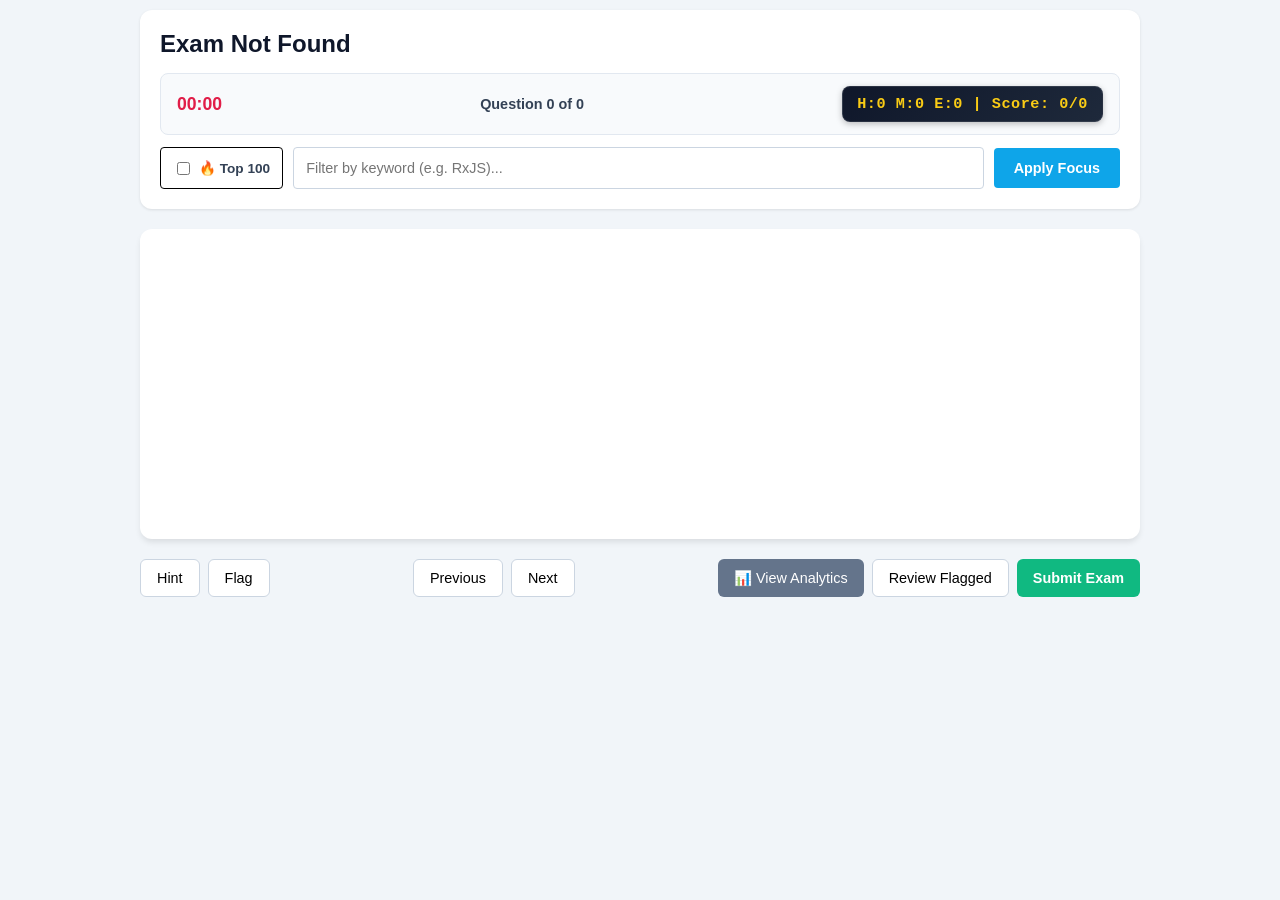
<file: exam.html>
<!DOCTYPE html>
<html lang="en">
<head>
    <meta charset="UTF-8">
    <title>McQ Preparation System</title>
    <meta name="viewport" content="width=device-width, initial-scale=1">
    <style>
        :root {
            --primary: #0ea5e9;
            --primary-dark: #0284c7;
            --danger: #e11d48;
            --dark-bg: #1e293b;
            --border: #cbd5e1;
            --text-main: #334155;
            --disabled: #94a3b8;
        }

        body {
            font-family: 'Inter', -apple-system, sans-serif;
            background-color: #f1f5f9;
            color: var(--text-main);
            margin: 0;
            padding: 10px;
        }

        .exam-wrapper {
            max-width: 1000px;
            margin: 0 auto;
        }

        header.exam-header {
            background: white;
            padding: 20px;
            border-radius: 12px;
            box-shadow: 0 1px 3px rgba(0,0,0,0.1);
            margin-bottom: 20px;
        }

        #examTitle {
            font-size: 1.5rem;
            margin: 0 0 15px 0;
            color: #0f172a;
        }

        /* --- LINE 1: Meta Info --- */
        .exam-meta-row {
            display: flex;
            justify-content: space-between;
            align-items: center;
            background: #f8fafc;
            padding: 12px 16px;
            border-radius: 8px;
            border: 1px solid #e2e8f0;
            margin-bottom: 12px;
            gap: 10px;
            flex-wrap: wrap;
        }

        .timer { font-weight: 700; color: var(--danger); font-size: 1.1rem; }
        .progress { font-weight: 600; font-size: 0.9rem; }
        .running-score {
           font-family: 'Courier New', monospace;
           background: linear-gradient(135deg, #0f172a, #1e293b); /* deep navy */
           color: #facc15; /* bright amber/yellow */
    padding: 8px 14px;
    border-radius: 8px;
    font-size: 0.95rem;
    font-weight: 800;
    letter-spacing: 0.5px;

    border: 1px solid rgba(255,255,255,0.1);
          box-shadow: 0 2px 6px rgba(0,0,0,0.25);

          display: inline-flex;
          align-items: center;
        }

        /* --- LINE 2: Search & Filter --- */
        .search-row {
            display: flex;
            align-items: center;
            gap: 10px;
        }

        .hot-selection-box {
            display: inline-flex;
            align-items: center;
            padding: 0 12px;
            border: 1px solid #000;
            border-radius: 4px;
            height: 40px;
            background: white;
            white-space: nowrap;
        }

        .hot-selection-box label {
            cursor: pointer;
            font-weight: 700;
            font-size: 0.85rem;
            display: flex;
            align-items: center;
            gap: 6px;
        }

        #keywordSearch {
            flex-grow: 1;
            height: 40px;
            padding: 0 12px;
            border: 1px solid var(--border);
            border-radius: 4px;
            font-size: 0.9rem;
            outline-color: var(--primary);
            transition: all 0.2s;
        }

        /* Logic for Disabled States */
        #keywordSearch:disabled {
            background-color: #f1f5f9;
            cursor: not-allowed;
            opacity: 0.6;
        }

        .btn-focus {
            height: 40px;
            background: var(--primary);
            color: white;
            border: none;
            padding: 0 20px;
            border-radius: 4px;
            cursor: pointer;
            font-weight: bold;
            transition: background 0.2s;
        }

        .btn-focus:hover { background: var(--primary-dark); }
        
        .btn-focus:disabled {
            background: var(--disabled);
            cursor: not-allowed;
            opacity: 0.7;
        }

        /* --- MAIN CONTAINER --- */
        .question-card {
            background: white;
            padding: 30px;
            border-radius: 12px;
            box-shadow: 0 4px 6px -1px rgba(0,0,0,0.1);
            min-height: 250px;
            margin-bottom: 20px;
        }

        .question-text { font-size: 1.2rem; font-weight: 600; margin-bottom: 20px; line-height: 1.4; }
        .options { display: grid; gap: 10px; }
        .hint { margin-top: 15px; font-style: italic; color: #64748b; font-size: 0.9rem; }

        /* --- FOOTER ACTIONS --- */
        .exam-actions {
            display: flex;
            justify-content: space-between;
            align-items: center;
            gap: 15px;
            flex-wrap: wrap;
        }

        .action-group { display: flex; gap: 8px; }

        button {
            padding: 10px 16px;
            border-radius: 6px;
            border: 1px solid var(--border);
            background: white;
            cursor: pointer;
            font-weight: 500;
            font-size: 0.9rem;
            transition: all 0.2s;
        }

        button:hover { background: #f8fafc; border-color: #94a3b8; }

        .submit-btn {
            background: #10b981;
            color: white;
            border: none;
            font-weight: bold;
        }
        .submit-btn:hover { background: #059669; }

        .btn-analytics { background: #64748b; color: white; border: none; }
        .btn-analytics:hover { background: #475569; }

        /* Duplicate Report Modal Styles */
        .modal-overlay {
           position: fixed; top: 0; left: 0; width: 100%; height: 100%;
           background: rgba(0,0,0,0.6); display: flex; justify-content: center; align-items: center; z-index: 1000;
        }
        .modal-content {
           background: white; padding: 25px; border-radius: 12px; max-width: 800px; width: 90%;
           max-height: 80vh; overflow-y: auto; box-shadow: 0 10px 25px rgba(0,0,0,0.2);
        }
        .dup-table {
           width: 100%; border-collapse: collapse; margin-top: 15px; font-size: 0.85rem;
        }
        .dup-table th, .dup-table td {
           padding: 10px; border: 1px solid #e2e8f0; text-align: left;
         }
        .dup-table th { background: #f8fafc; color: #1e293b; }
        .close-btn {
           background: var(--primary); color: white; border: none; padding: 8px 16px;
           border-radius: 6px; cursor: pointer; float: right; margin-bottom: 10px;
        }
        
        /* --- RESPONSIVE MOBILE FIXES --- */
        @media (max-width: 768px) {
            .search-row { flex-direction: column; align-items: stretch; }
            .hot-selection-box { justify-content: center; }
            .exam-actions { flex-direction: column; }
            .action-group { width: 100%; justify-content: center; }
            .right-actions { flex-direction: column; width: 100%; }
            .right-actions button { width: 100%; }
        }
    </style>
</head>
<body>

<div class="exam-wrapper">
    <header class="exam-header">
        <h1 id="examTitle">Loading Examination...</h1>

        <div class="exam-meta-row">
            <div id="timer" class="timer">00:00</div>
            <div id="progress" class="progress">Question 0 of 0</div>
            <div id="runningScore" class="running-score">
                H:0 M:0 E:0 | Score: 0/0
            </div>
        </div>

        <div class="search-row">
            <div class="hot-selection-box">
                <label for="hotToggle">
                    <input type="checkbox" id="hotToggle" onchange="handleToggle()">
                    🔥 Top 100
                </label>
            </div>
            
            <input type="text" id="keywordSearch" 
                   placeholder="Filter by keyword (e.g. RxJS)..." 
                   onkeyup="if(event.key==='Enter' && !this.disabled) startExam()">
            
            <button id="applyFocusBtn" class="btn-focus" onclick="startExam()">Apply Focus</button>
        </div>
    </header>

    <main class="exam-container">
        <div class="question-card">
            <div id="question" class="question-text"></div>
            <div id="options" class="options"></div>
            <div id="hint" class="hint"></div>
        </div>

        <div class="exam-actions">
            <div class="action-group left-actions">
                <button onclick="showHint()">Hint</button>
                <button onclick="flagCurrent()">Flag</button>
            </div>

            <div class="action-group nav-actions">
                <button onclick="prevQuestion()">Previous</button>
                <button onclick="nextQuestion()">Next</button>
            </div>

            <div class="action-group right-actions">
                <button class="btn-analytics" onclick="window.location.href='analytics.html'">📊 View Analytics</button>
                <button onclick="reviewExam()">Review Flagged</button>
                <button onclick="submitExam()" class="submit-btn">Submit Exam</button>
            </div>
        </div>
        <div id="results" class="results"></div>
    </main>
</div>

<script src="js/examEngine.js"></script>
<script>
    // --- UI LOGIC FOR DISABLING SEARCH ---
    function handleToggle() {
        const isHotMode = document.getElementById('hotToggle').checked;
        const searchInput = document.getElementById('keywordSearch');
        const focusBtn = document.getElementById('applyFocusBtn');

        // Disable/Enable based on checkbox
        searchInput.disabled = isHotMode;
        focusBtn.disabled = isHotMode;

        // Optionally clear search if entering Hot Mode to prevent logic conflicts
        if (isHotMode) {
            searchInput.value = "";
        }

        // Trigger the exam engine update
        startExam();
    }

    const urlParams = new URLSearchParams(window.location.search);
    const examType = urlParams.get('type');
    const focusKeyword = urlParams.get('focus');

    window.currentExamType = examType;
    
    const examMap = {
        'snowflake': { title: 'Snowflake Certification', file: 'js/questionBank_snowflake.js' },
        'databricks': { title: 'Databricks Certification', file: 'js/questionBank_databricks.js' },
        'python_pySpark': { title: 'Python/PySpark Exam', file: 'js/questionBank_python_pySpark.js' },
        'java': { title: 'Java Enterprise Exam', file: 'js/questionBank_Java.js' },
        'sql': { title: 'SQL Certification', file: 'js/questionBank_SQL.js' },
        'mongodb': { title: 'MongoDB Certification', file: 'js/questionBank_mongoDB.js' },
        'nodejs': { title: 'Nodejs Certification', file: 'js/questionBank_nodeJS.js' },
        'react': { title: 'React Certification', file: 'js/questionBank_react.js' },
        'azure': { title: 'Azure Pro/Arch Exam', file: 'js/questionBank_Azure.js' },
        'aws': { title: 'AWS Pro/Arch Exam', file: 'js/questionBank_AWS.js' },
        'kafka': { title: 'kafka Exam', file: 'js/questionBank_kafka.js' },
        'JavaScript': { title: 'Javascript Exam', file: 'js/questionBank_JavaScript.js' },
        'TypeScript_NestJS': { title: 'TypeScript, NestJS, Angular Exam', file: 'js/questionBank_typescript_nestjs.js' },
        'dotnet': { title: 'dotnet & C# & asp.net Exam', file: 'js/questionBank_dotnet.js' },
        'ai_arch': { title: 'AI Architecture Exam', file: 'js/questionBank_AI_Arch.js' },
        'data_architect': { title: 'Data Architect - Data Warehouse Exam', file: 'js/questionBank_Data_Arch.js' },
        'enterprise_architect': { title: 'Enterprise Architect Exam', file: 'js/questionBank_EA.js' },
        'devOps': { title: 'DevOps and Observability Exam', file: 'js/questionBank_devOps.js' },
        'hl7': { title: 'HL7 Exam', file: 'js/questionBank_HL7.js' },
        'ai': { title: 'AI Engineering Exam', file: 'js/questionBank_AI.js' },
        'web3_blockchain': { title: 'Web3 Blockchain Exam', file: 'js/questionBank_web3Blockchain.js' },
    };

    const config = examMap[examType];
    if (config) {
        document.getElementById('examTitle').innerText = config.title;
        if (focusKeyword) { 
            document.getElementById('keywordSearch').value = focusKeyword; 
        }

        const script = document.createElement('script');
        script.src = config.file + '?v=' + new Date().getTime(); 
        script.onload = () => { 
            // Initialize the UI state on load
            handleToggle(); 
        };
        document.head.appendChild(script);
    } else {
        document.getElementById('examTitle').innerText = "Exam Not Found";
    }    
</script>
</body>
</html>
</file>
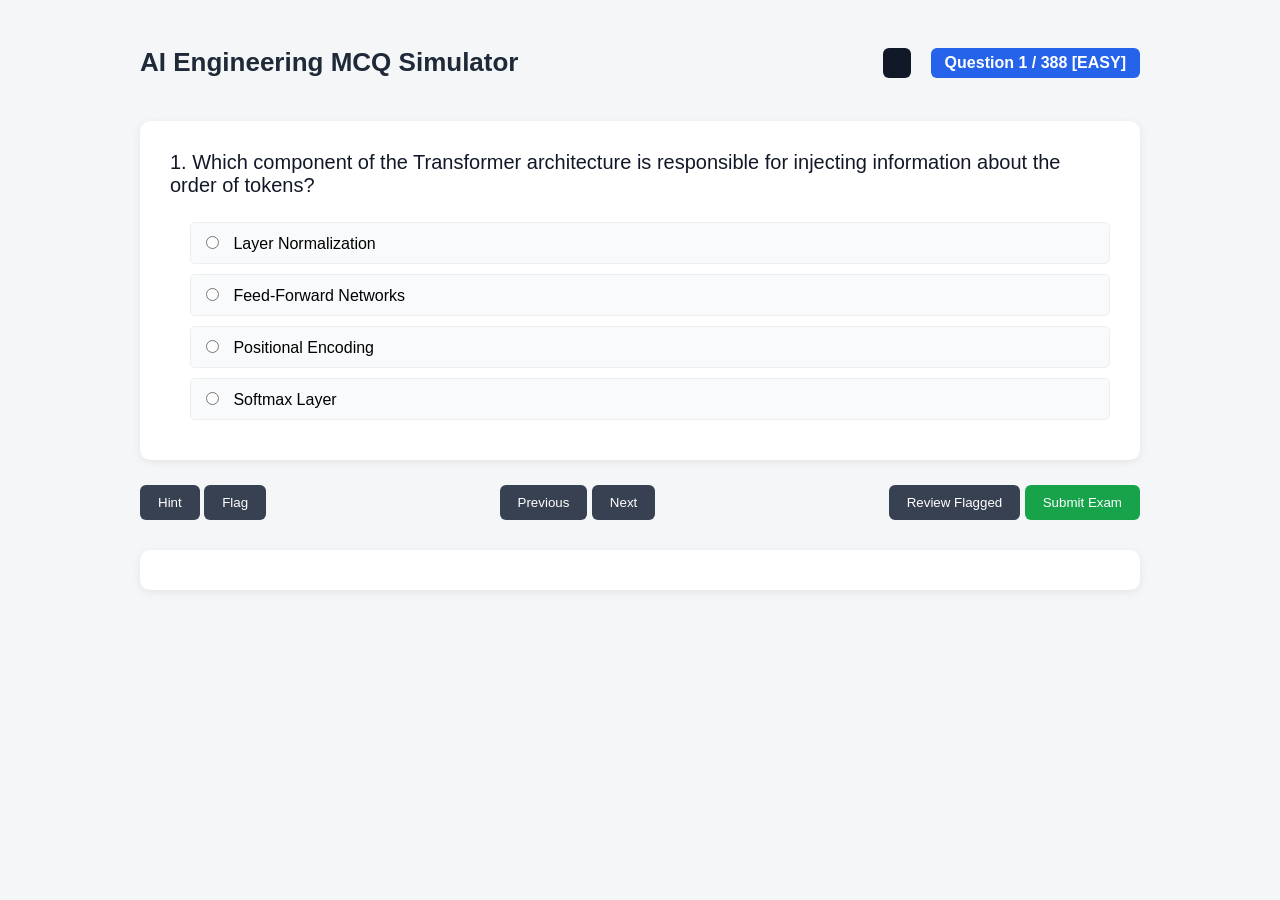
<file: exam_AI.html>
<!DOCTYPE html>
<html>

<head>
<title>AI Engineering Simulator</title>

<meta name="viewport" content="width=device-width, initial-scale=1">

<link rel="stylesheet" href="css/styles.css">

<script src="js/questionBank_AI.js"></script>
<script src="js/examEngine.js"></script>
</head>

<body onload="startExam()">

<div class="exam-wrapper">

<header class="exam-header">
<h1>AI Engineering MCQ Simulator</h1>

<div class="exam-meta">
<div id="timer" class="timer"></div>
<div id="progress" class="progress"></div>
</div>
</header>

<main class="exam-container">

<div class="question-card">

<div id="question" class="question-text"></div>

<div id="options" class="options"></div>

<div id="hint" class="hint"></div>

</div>

<div class="exam-actions">

<div class="left-actions">
<button onclick="showHint()">Hint</button>
<button onclick="flagCurrent()">Flag</button>
</div>

<div class="nav-actions">
<button onclick="prevQuestion()">Previous</button>
<button onclick="nextQuestion()">Next</button>
</div>

<div class="right-actions">
<button onclick="reviewExam()">Review Flagged</button>
<button onclick="submitExam()" class="submit-btn">Submit Exam</button>
</div>

</div>

<div id="results" class="results"></div>

</main>

</div>

</body>
</html>
</file>
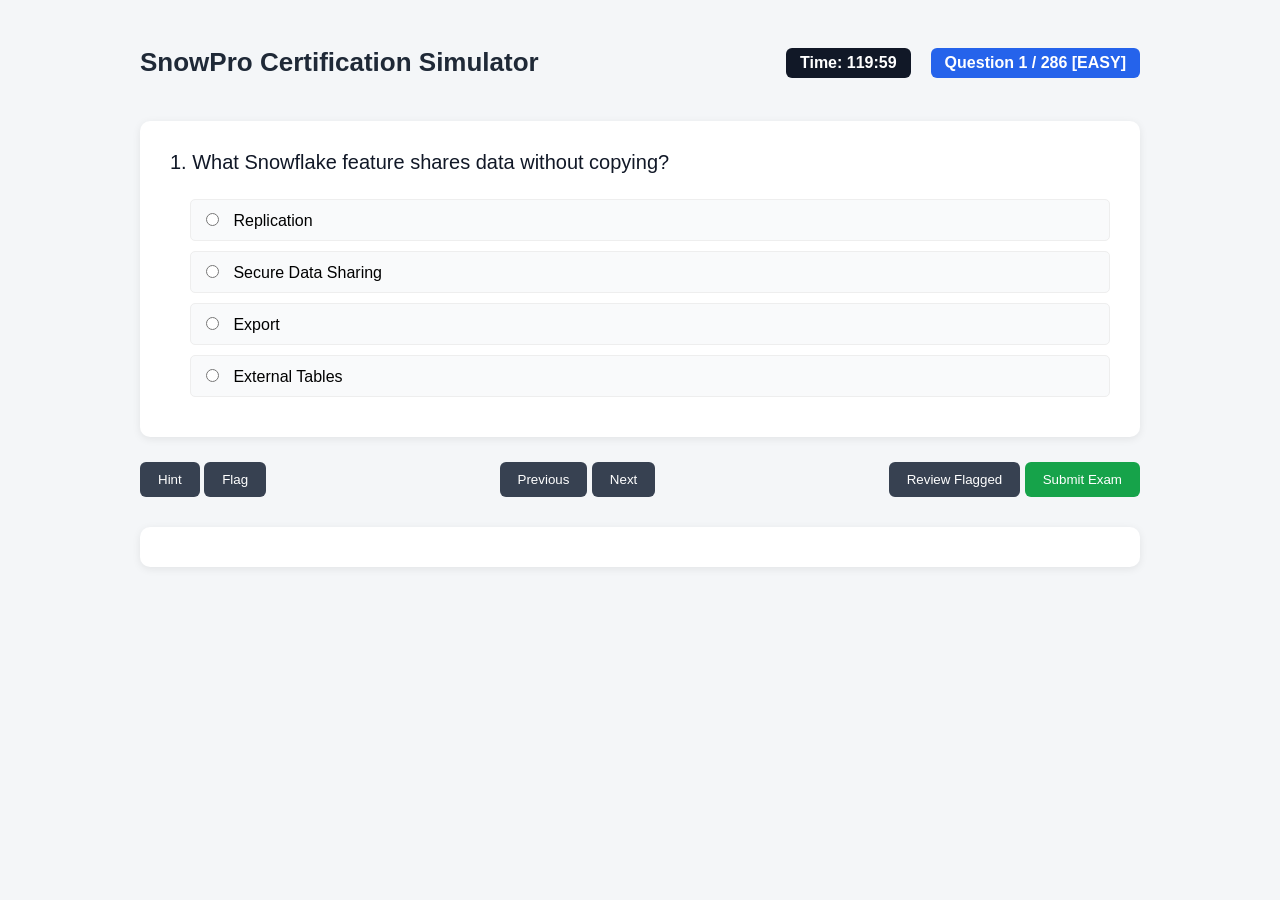
<file: exam_snowflake.html>
<!DOCTYPE html>
<html>

<head>
<title>SnowPro Exam Simulator</title>

<meta name="viewport" content="width=device-width, initial-scale=1">

<link rel="stylesheet" href="css/styles.css">

<script src="js/questionBank_snowflake.js"></script>
<script src="js/examEngine.js"></script>
</head>

<body onload="startExam()">

<div class="exam-wrapper">

<header class="exam-header">
<h1>SnowPro Certification Simulator</h1>

<div class="exam-meta">
<div id="timer" class="timer"></div>
<div id="progress" class="progress"></div>
</div>
</header>

<main class="exam-container">

<div class="question-card">

<div id="question" class="question-text"></div>

<div id="options" class="options"></div>

<div id="hint" class="hint"></div>

</div>

<div class="exam-actions">

<div class="left-actions">
<button onclick="showHint()">Hint</button>
<button onclick="flagCurrent()">Flag</button>
</div>

<div class="nav-actions">
<button onclick="prevQuestion()">Previous</button>
<button onclick="nextQuestion()">Next</button>
</div>

<div class="right-actions">
<button onclick="reviewExam()">Review Flagged</button>
<button onclick="submitExam()" class="submit-btn">Submit Exam</button>
</div>

</div>

<div id="results" class="results"></div>

</main>

</div>

</body>
</html>
</file>
<file: css/styles.css>
body{
font-family: Arial, Helvetica, sans-serif;
background:#f4f6f8;
margin:0;
padding:0;
}

.exam-wrapper{
max-width:1000px;
margin:auto;
padding:30px;
}

.exam-header{
display:flex;
justify-content:space-between;
align-items:center;
margin-bottom:25px;
}

.exam-header h1{
font-size:26px;
color:#1f2937;
}

.exam-meta{
display:flex;
gap:20px;
font-weight:bold;
}

.timer{
background:#111827;
color:white;
padding:6px 14px;
border-radius:6px;
}

.progress{
background:#2563eb;
color:white;
padding:6px 14px;
border-radius:6px;
}

.exam-container{
margin-top:20px;
}

.question-card{
background:white;
padding:30px;
border-radius:10px;
box-shadow:0 2px 8px rgba(0,0,0,0.08);
margin-bottom:25px;
}

.question-text{
font-size:20px;
margin-bottom:25px;
color:#111827;
}

.options{
margin-left:20px;
}

.option{
padding:12px 16px;
margin-bottom:12px;
border-radius:6px;
background:#f9fafb;
border:1px solid #e5e7eb;
cursor:pointer;
transition:all .2s;
}

.option:hover{
background:#eef2ff;
border-color:#6366f1;
}

.option input{
margin-right:10px;
}

.exam-actions{
display:flex;
justify-content:space-between;
align-items:center;
flex-wrap:wrap;
gap:10px;
}

button{
padding:10px 18px;
border:none;
border-radius:6px;
background:#374151;
color:white;
cursor:pointer;
}

button:hover{
background:#111827;
}

.submit-btn{
background:#16a34a;
}

.submit-btn:hover{
background:#15803d;
}

.hint{
margin-top:20px;
padding:12px;
background:#fff7ed;
border-left:4px solid #f97316;
display:none;
}

.results{
margin-top:30px;
background:white;
padding:20px;
border-radius:10px;
box-shadow:0 2px 8px rgba(0,0,0,0.08);
}
</file>
